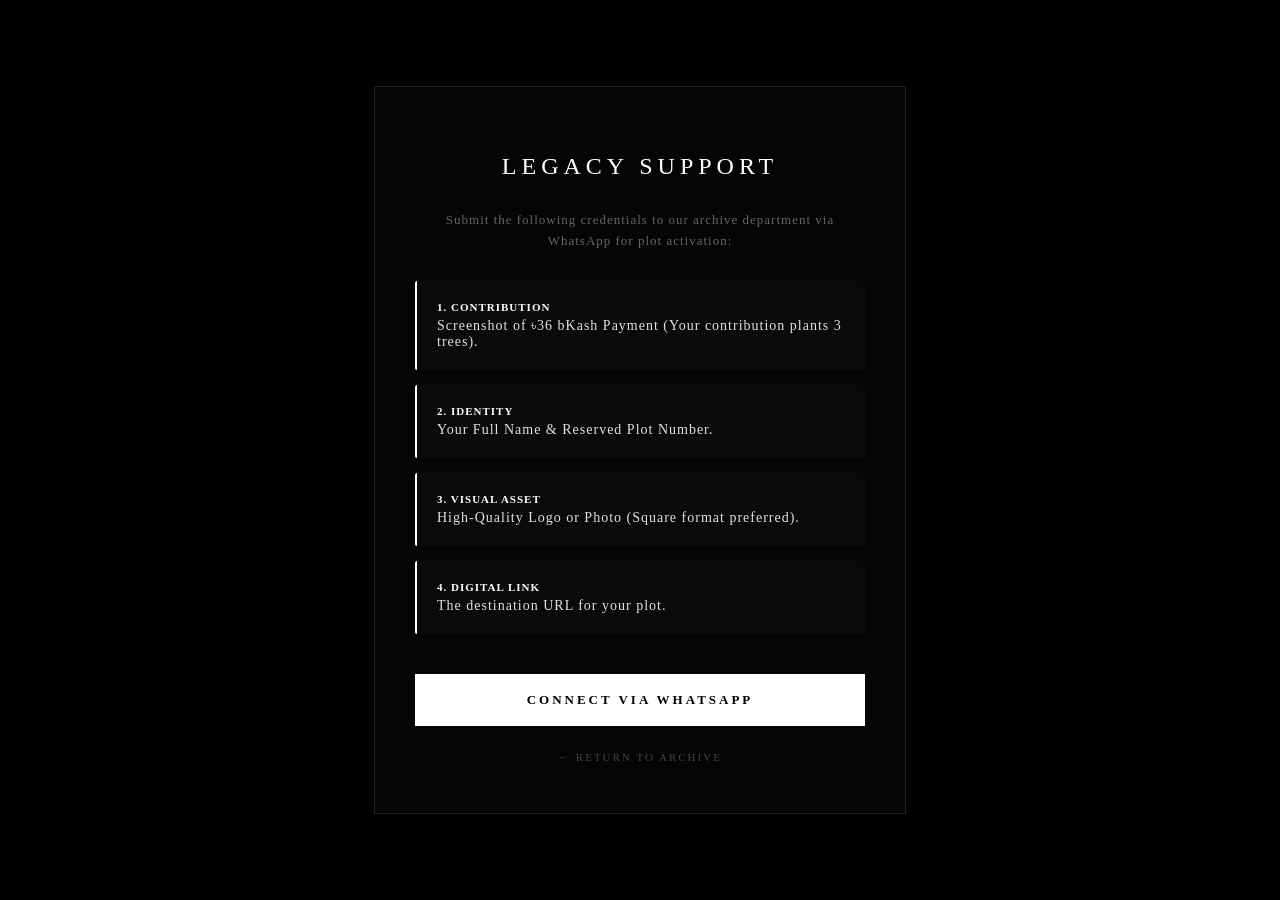
<file: support.html>
<!DOCTYPE html>
<html lang="en">
<head>
    <meta charset="UTF-8">
    <meta name="viewport" content="width=device-width, initial-scale=1.0">
    <title>SUPPORT | THE JULY LEGACY</title>
    <style>
        :root {
            --rr-silver: #E1E1E1;
            --rr-black: #000000;
            --rr-border: rgba(255, 255, 255, 0.1);
        }

        body {
            background: var(--rr-black);
            color: var(--rr-silver);
            font-family: 'Times New Roman', serif;
            margin: 0;
            display: flex;
            justify-content: center;
            align-items: center;
            min-height: 100vh;
            letter-spacing: 1px;
        }

        .box {
            background: #050505;
            padding: 50px 40px;
            border: 1px solid var(--rr-border);
            text-align: center;
            width: 100%;
            max-width: 450px;
            box-shadow: 0 10px 50px rgba(0,0,0,0.8);
        }

        h1 {
            color: #fff;
            text-transform: uppercase;
            letter-spacing: 5px;
            font-weight: 300;
            margin-bottom: 30px;
            font-size: 24px;
        }

        p {
            color: #666;
            font-size: 13px;
            margin-bottom: 30px;
            line-height: 1.6;
        }

        .info-list {
            text-align: left;
            margin-bottom: 40px;
        }

        .info-list li {
            margin: 15px 0;
            background: rgba(255, 255, 255, 0.02);
            padding: 20px;
            border-radius: 2px;
            border-left: 2px solid #fff;
            list-style: none;
            font-size: 14px;
        }

        .info-list li strong {
            color: #fff;
            display: block;
            margin-bottom: 5px;
            text-transform: uppercase;
            font-size: 11px;
            letter-spacing: 1px;
        }

        .btn {
            background: #fff;
            color: #000;
            padding: 18px 30px;
            text-decoration: none;
            font-weight: bold;
            display: block;
            text-align: center;
            text-transform: uppercase;
            letter-spacing: 3px;
            font-size: 13px;
            transition: 0.4s;
        }

        .btn:hover {
            background: #ccc;
        }

        .back-link {
            display: block;
            text-align: center;
            margin-top: 25px;
            color: #444;
            text-decoration: none;
            font-size: 11px;
            letter-spacing: 2px;
            text-transform: uppercase;
        }

        .back-link:hover {
            color: #fff;
        }
    </style>
</head>
<body>
    <div class="box">
        <h1>Legacy Support</h1>
        <p>Submit the following credentials to our archive department via WhatsApp for plot activation:</p>
        
        <div class="info-list">
            <li>
                <strong>1. Contribution</strong>
                Screenshot of ৳36 bKash Payment (Your contribution plants 3 trees).
            </li>
            <li>
                <strong>2. Identity</strong>
                Your Full Name & Reserved Plot Number.
            </li>
            <li>
                <strong>3. Visual Asset</strong>
                High-Quality Logo or Photo (Square format preferred).
            </li>
            <li>
                <strong>4. Digital Link</strong>
                The destination URL for your plot.
            </li>
        </div>

        <a href="https://wa.me/8801576940717" target="_blank" class="btn">Connect via WhatsApp</a>
        <a href="index.html" class="back-link">← Return to Archive</a>
    </div>
</body>
</html>
</file>
